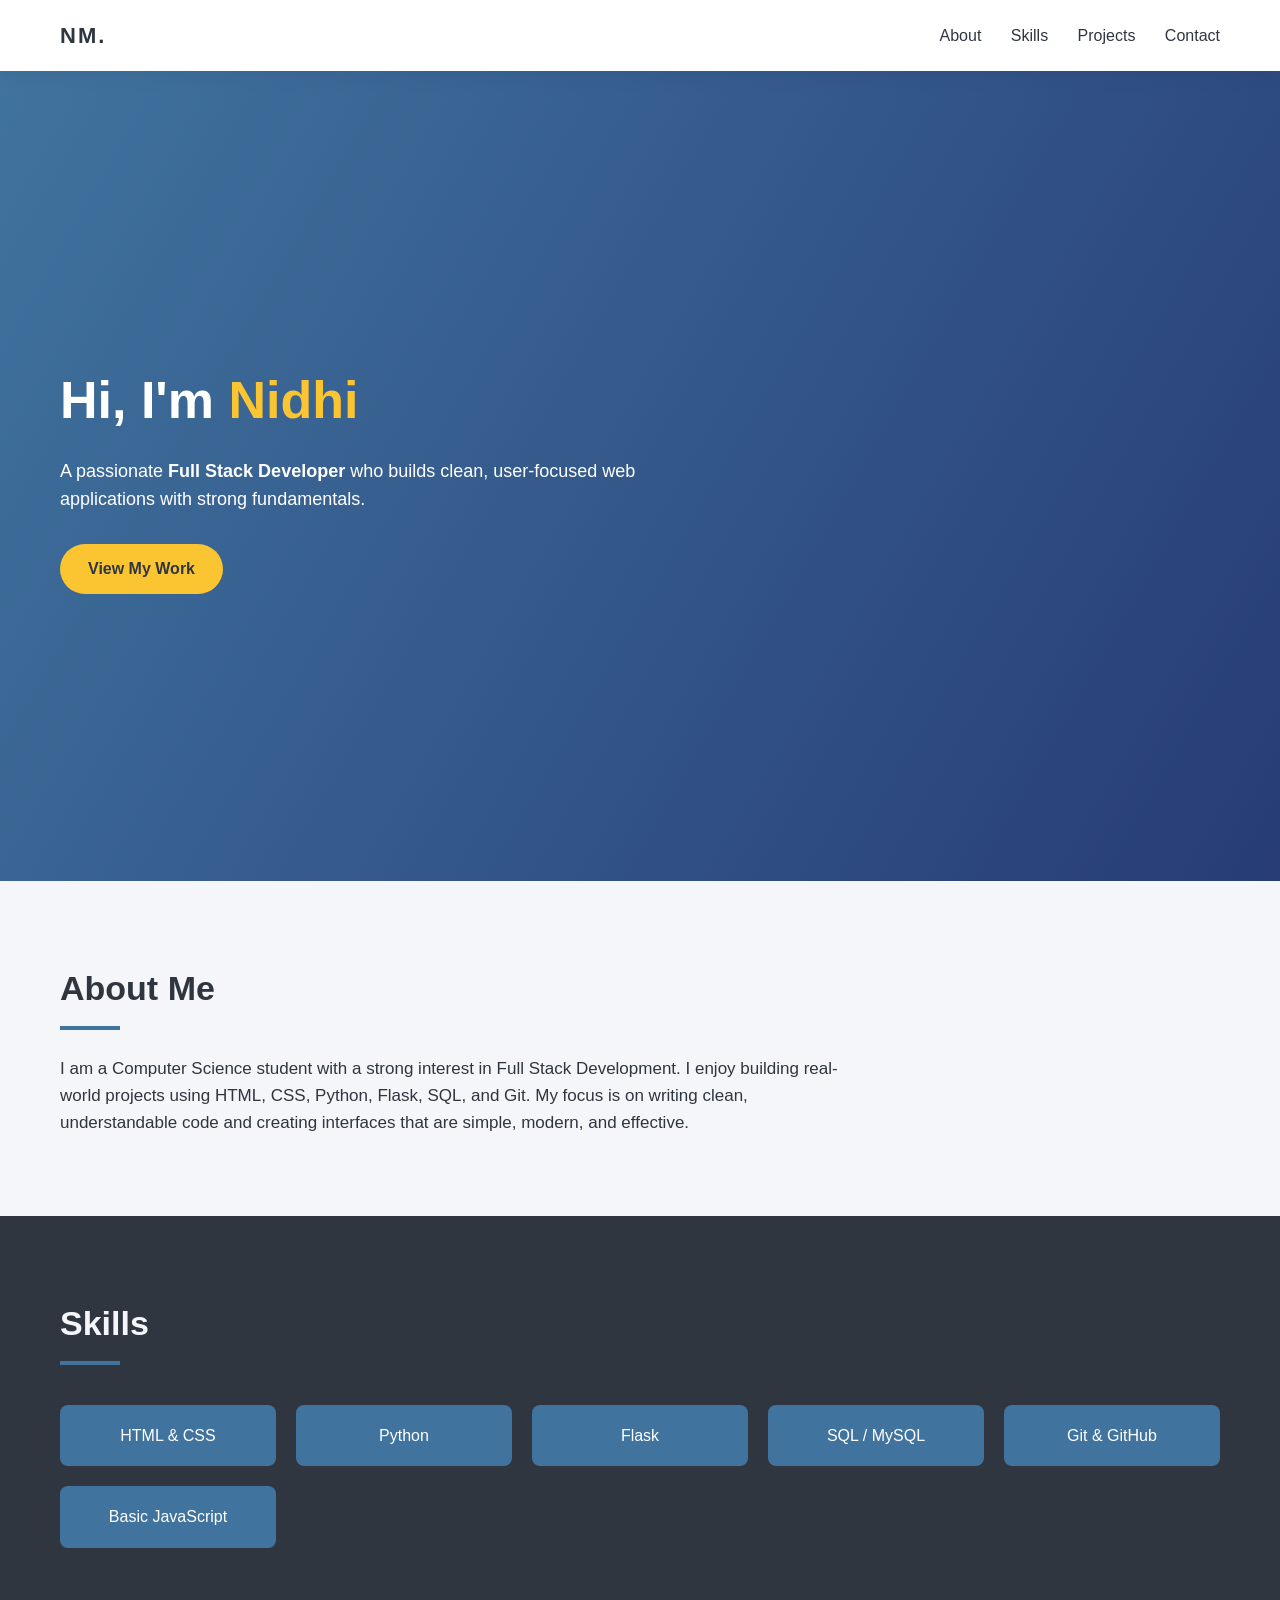
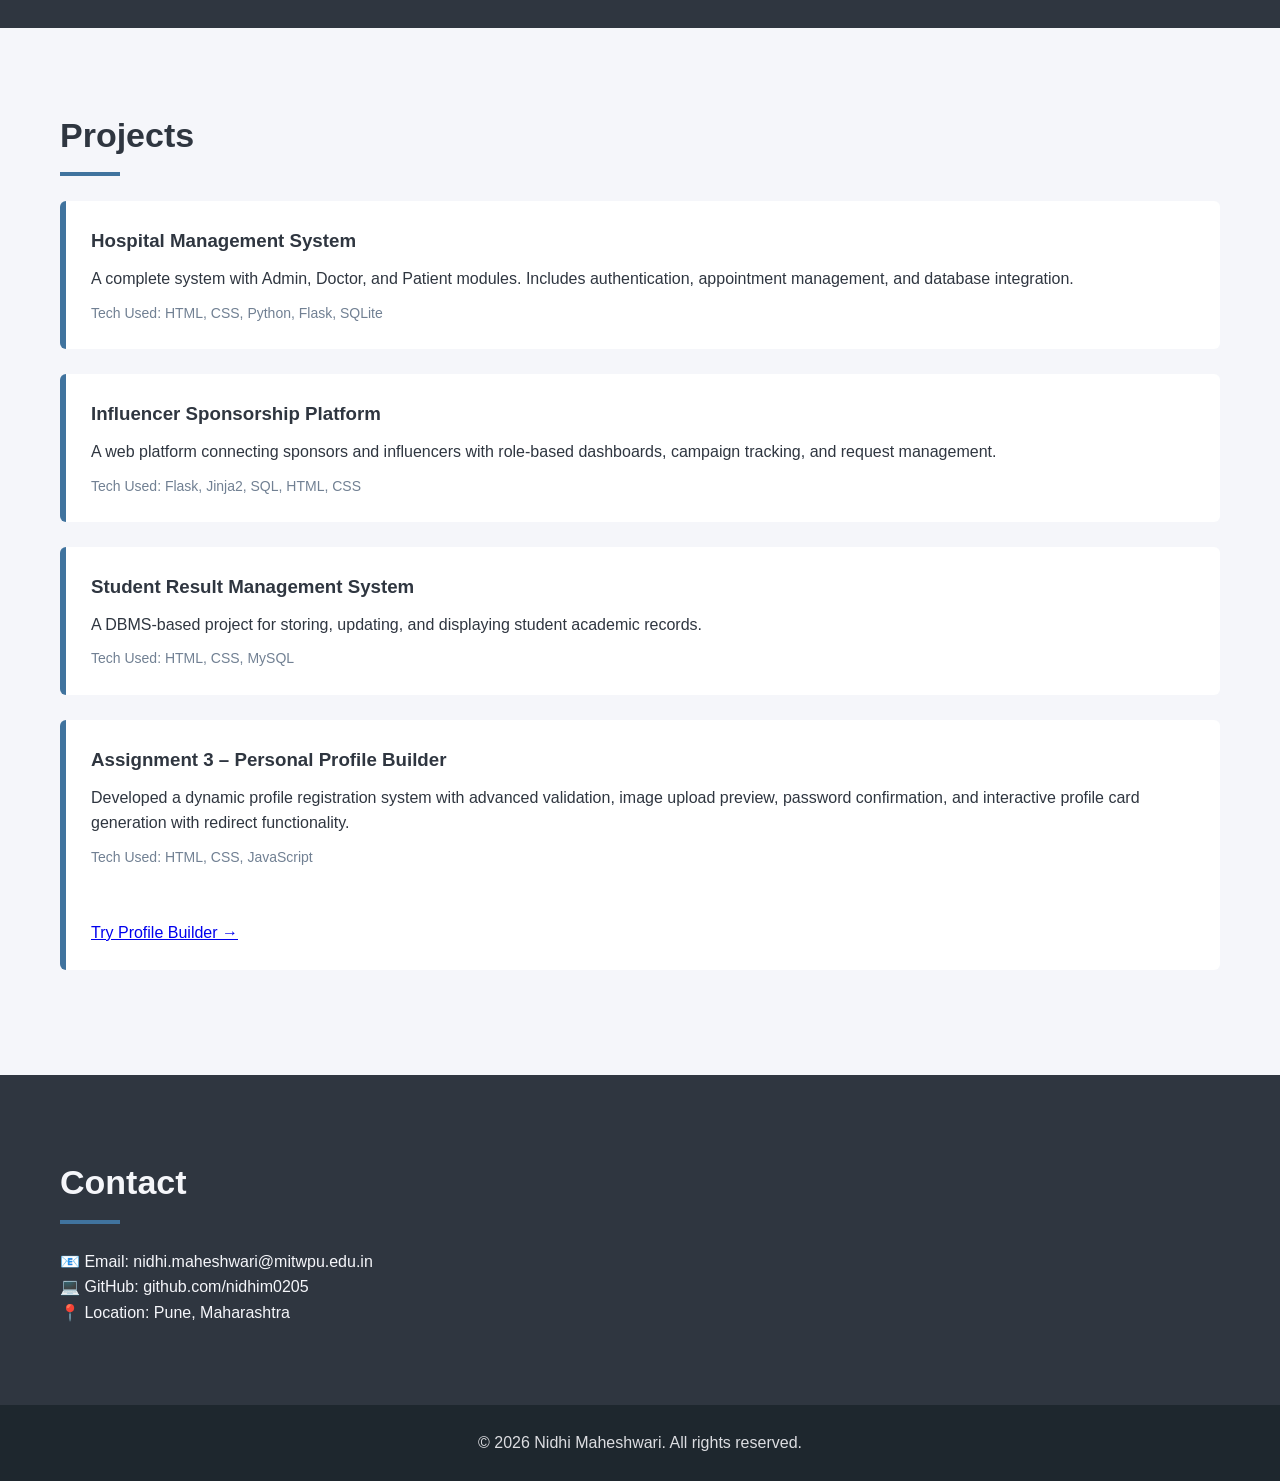
<file: index.html>
<!DOCTYPE html>
<html lang="en">
<head>
    <meta charset="UTF-8">
    <title>Nidhi Maheshwari | Full Stack Developer</title>
    <link rel="stylesheet" href="style.css">
    <meta name="viewport" content="width=device-width, initial-scale=1.0">
</head>
<body>

<!-- NAVBAR -->
<header class="navbar">
    <div class="logo">NM.</div>
    <nav>
        <a href="#about">About</a>
        <a href="#skills">Skills</a>
        <a href="#projects">Projects</a>
        <a href="#contact">Contact</a>
    </nav>
</header>

<!-- HERO SECTION -->
<section class="hero">
    <h1>Hi, I'm <span>Nidhi</span></h1>
    <p>
        A passionate <strong>Full Stack Developer</strong> who builds clean, 
        user-focused web applications with strong fundamentals.
    </p>
    <a href="#projects" class="btn">View My Work</a>
</section>

<!-- ABOUT -->
<section id="about" class="section">
    <h2>About Me</h2>
    <p class="about-text">
        I am a Computer Science student with a strong interest in Full Stack Development.
        I enjoy building real-world projects using HTML, CSS, Python, Flask, SQL, and Git.
        My focus is on writing clean, understandable code and creating interfaces that are
        simple, modern, and effective.
    </p>
</section>

<!-- SKILLS -->
<section id="skills" class="section dark">
    <h2>Skills</h2>
    <div class="skills-grid">
        <div class="skill">HTML & CSS</div>
        <div class="skill">Python</div>
        <div class="skill">Flask</div>
        <div class="skill">SQL / MySQL</div>
        <div class="skill">Git & GitHub</div>
        <div class="skill">Basic JavaScript</div>
    </div>
</section>

<!-- PROJECTS -->
<section id="projects" class="section">
    <h2>Projects</h2>

    <div class="project">
        <h3>Hospital Management System</h3>
        <p>
            A complete system with Admin, Doctor, and Patient modules.
            Includes authentication, appointment management, and database integration.
        </p>
        <span>Tech Used: HTML, CSS, Python, Flask, SQLite</span>
    </div>

    <div class="project">
        <h3>Influencer Sponsorship Platform</h3>
        <p>
            A web platform connecting sponsors and influencers with role-based dashboards,
            campaign tracking, and request management.
        </p>
        <span>Tech Used: Flask, Jinja2, SQL, HTML, CSS</span>
    </div>

    <div class="project">
        <h3>Student Result Management System</h3>
        <p>
            A DBMS-based project for storing, updating, and displaying student academic records.
        </p>
        <span>Tech Used: HTML, CSS, MySQL</span>
    </div>

    <div class="project">
    <h3>Assignment 3 – Personal Profile Builder</h3>
    <p>
        Developed a dynamic profile registration system with advanced validation,
        image upload preview, password confirmation, and interactive profile card
        generation with redirect functionality.
    </p>
    <span>Tech Used: HTML, CSS, JavaScript</span><br><br>
    <a href="form.html" class="project-link">
        Try Profile Builder →
    </a>
</div>

</section>

<!-- CONTACT -->
<section id="contact" class="section dark">
    <h2>Contact</h2>
    <p>📧 Email: nidhi.maheshwari@mitwpu.edu.in</p>
    <p>💻 GitHub: github.com/nidhim0205</p>
    <p>📍 Location: Pune, Maharashtra</p>
</section>

<footer>
    <p>© 2026 Nidhi Maheshwari. All rights reserved.</p>
</footer>

</body>
</html>
</file>
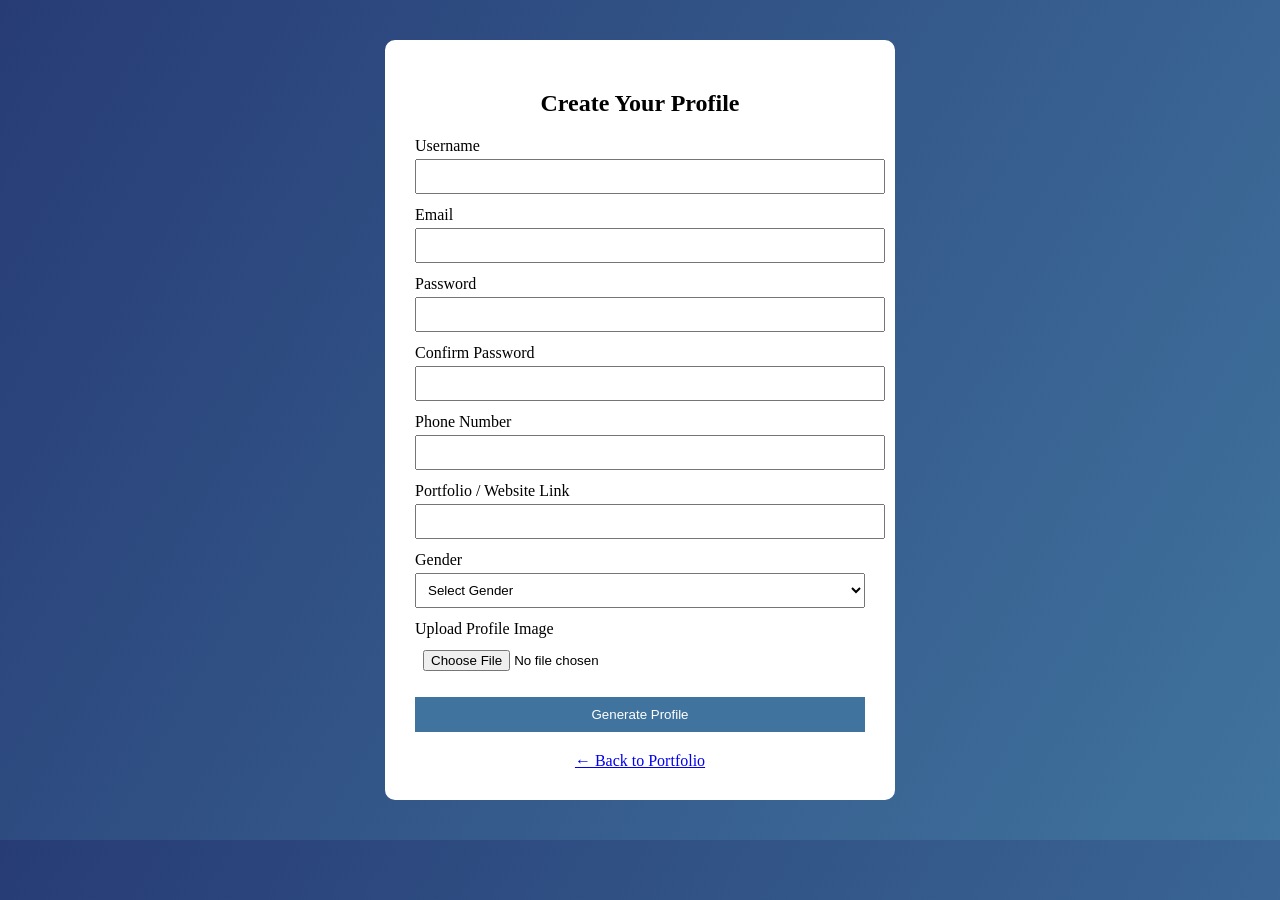
<file: form.html>
<!DOCTYPE html>
<html>
<head>
    <title>Personal Profile Builder</title>
    <link rel="stylesheet" href="form.css">
</head>
<body>

<div class="container">
    <h2>Create Your Profile</h2>

    <form id="profileForm">

        <label>Username</label>
        <input type="text" id="username">
        <small class="error"></small>

        <label>Email</label>
        <input type="text" id="email">
        <small class="error"></small>

        <label>Password</label>
        <input type="password" id="password">
        <small class="error"></small>

        <label>Confirm Password</label>
        <input type="password" id="confirmPassword">
        <small class="error"></small>

        <label>Phone Number</label>
        <input type="text" id="phone">
        <small class="error"></small>

        <label>Portfolio / Website Link</label>
        <input type="text" id="website">

        <label>Gender</label>
        <select id="gender">
            <option value="">Select Gender</option>
            <option>Female</option>
            <option>Male</option>
            <option>Other</option>
        </select>
        <small class="error"></small>

        <label>Upload Profile Image</label>
        <input type="file" id="image" accept="image/*">

        <button type="submit">Generate Profile</button>

    </form>

    <div id="profilePreview"></div>

    <a href="index.html" class="back-btn">← Back to Portfolio</a>
</div>

<script src="script.js"></script>
</body>
</html>
</file>
<file: style.css>
* {
    margin: 0;
    padding: 0;
    box-sizing: border-box;
    font-family: "Segoe UI", sans-serif;
}

body {
    background: #f5f6fa;
    color: #2f3640;
    line-height: 1.6;
}

/* NAVBAR */
.navbar {
    position: sticky;
    top: 0;
    background: #ffffff;
    display: flex;
    justify-content: space-between;
    align-items: center;
    padding: 18px 60px;
    box-shadow: 0 4px 20px rgba(0,0,0,0.05);
    z-index: 10;
}

.logo {
    font-size: 22px;
    font-weight: bold;
    letter-spacing: 2px;
}

.navbar nav a {
    margin-left: 25px;
    text-decoration: none;
    color: #2f3640;
    font-weight: 500;
}

.navbar nav a:hover {
    color: #40739e;
}

/* HERO */
.hero {
    height: 90vh;
    display: flex;
    flex-direction: column;
    justify-content: center;
    padding: 0 60px;
    background: linear-gradient(120deg, #40739e, #273c75);
    color: white;
}

.hero h1 {
    font-size: 52px;
    margin-bottom: 15px;
}

.hero h1 span {
    color: #fbc531;
}

.hero p {
    max-width: 600px;
    font-size: 18px;
    margin-bottom: 30px;
}

.btn {
    display: inline-block;
    width: fit-content;
    padding: 12px 28px;
    background: #fbc531;
    color: #2f3640;
    text-decoration: none;
    border-radius: 30px;
    font-weight: 600;
}

/* SECTIONS */
.section {
    padding: 80px 60px;
}

.section h2 {
    font-size: 34px;
    margin-bottom: 25px;
    position: relative;
}

.section h2::after {
    content: "";
    width: 60px;
    height: 4px;
    background: #40739e;
    display: block;
    margin-top: 10px;
}

.section.dark {
    background: #2f3640;
    color: #f5f6fa;
}

.about-text {
    max-width: 800px;
    font-size: 17px;
}

/* SKILLS */
.skills-grid {
    display: grid;
    grid-template-columns: repeat(auto-fit, minmax(180px, 1fr));
    gap: 20px;
    margin-top: 40px;
}

.skill {
    padding: 18px;
    background: #40739e;
    color: white;
    text-align: center;
    border-radius: 8px;
    font-weight: 500;
}

/* PROJECTS */
.project {
    background: white;
    padding: 25px;
    margin-bottom: 25px;
    border-left: 6px solid #40739e;
    border-radius: 6px;
}

.project h3 {
    margin-bottom: 10px;
}

.project span {
    display: block;
    margin-top: 10px;
    font-size: 14px;
    color: #718093;
}

/* FOOTER */
footer {
    text-align: center;
    padding: 25px;
    background: #1e272e;
    color: #dcdde1;
}
</file>
<file: form.css>
body {
    font-family: "Segoe UI";
    background: linear-gradient(120deg, #273c75, #40739e);
    margin: 0;
    padding: 0;
}

.container {
    width: 450px;
    margin: 40px auto;
    background: white;
    padding: 30px;
    border-radius: 10px;
}

h2 {
    text-align: center;
}

label {
    display: block;
    margin-top: 12px;
}

input, select {
    width: 100%;
    padding: 8px;
    margin-top: 4px;
}

button {
    width: 100%;
    margin-top: 18px;
    padding: 10px;
    background: #40739e;
    color: white;
    border: none;
    cursor: pointer;
}

.error {
    color: red;
    font-size: 12px;
}

.card {
    margin-top: 25px;
    padding: 15px;
    border-radius: 8px;
    background: #f5f6fa;
    text-align: center;
}

.card img {
    width: 120px;
    height: 120px;
    border-radius: 50%;
    object-fit: cover;
}

.card button {
    margin-top: 10px;
    background: #273c75;
}

.back-btn {
    display: block;
    text-align: center;
    margin-top: 20px;
}
</file>
